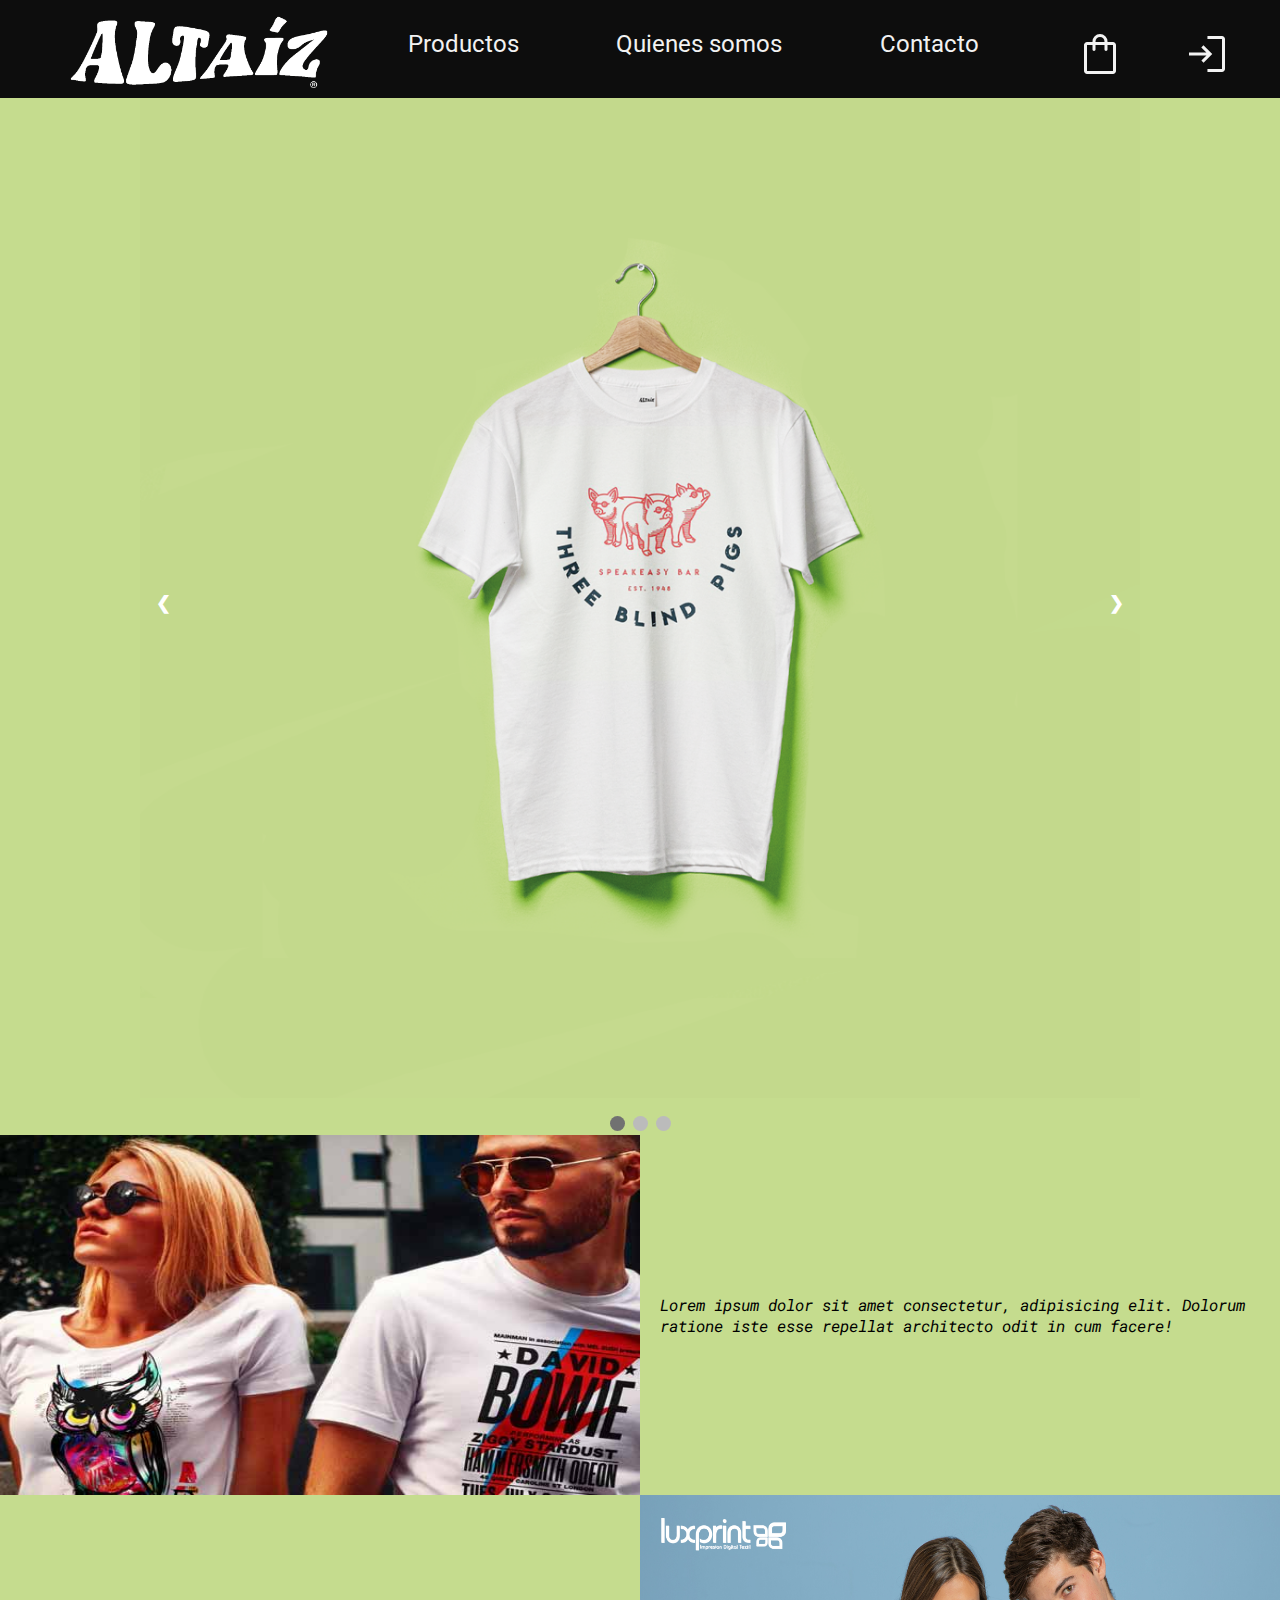
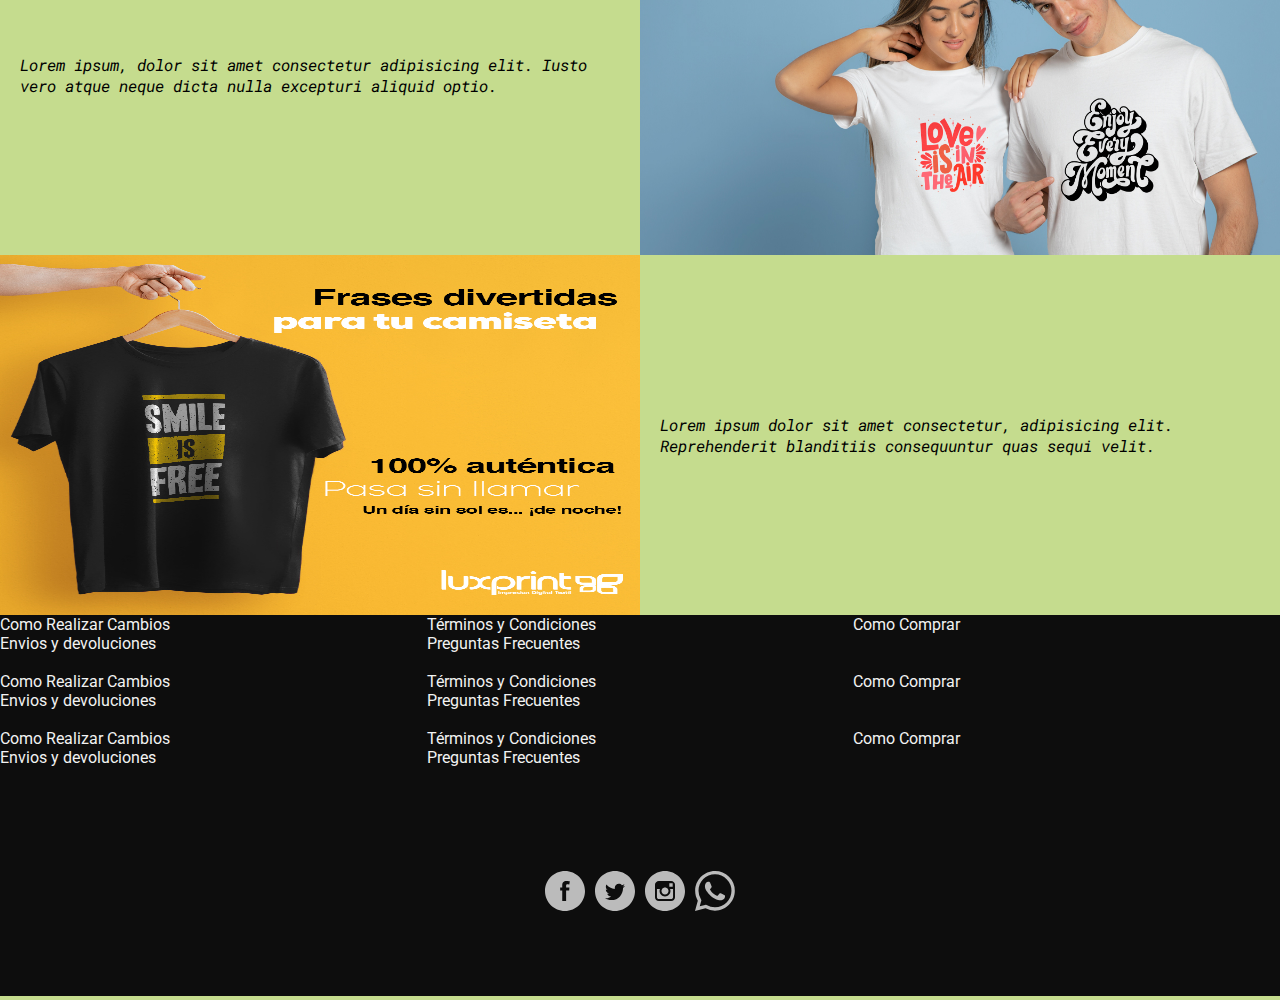
<file: index.html>
<html lang="en">
<head>
    <meta charset="UTF-8">
    <meta http-equiv="X-UA-Compatible" content="IE=edge">
    <meta name="viewport" content="width=device-width, initial-scale=1.0">
    <link rel="stylesheet" href="css/style.css">
    <link rel="preconnect" href="https://fonts.googleapis.com">
    <link rel="preconnect" href="https://fonts.gstatic.com" crossorigin>
    <link href="https://fonts.googleapis.com/css2?family=Roboto+Mono:wght@300;400;500&display=swap" rel="stylesheet">
    <link href="https://fonts.googleapis.com/css2?family=Rubik:wght@300;400;500;700&display=swap" rel="stylesheet">
    <link href="https://fonts.googleapis.com/css2?family=Roboto:wght@300;400;700&display=swap" rel="stylesheet">

    <title>Altaiz</title>
</head>
<body>
    <header>
        <div class="nav-bar">
            <ul>
                <li><a href="index.html" class="logo"><img src="css/img/altaiz-blanco.png" alt="logo"></li></a>
                <li class="li-header"><a href="productos.html">Productos</li></a>
                <hr>
                <li class="li-header"><a href="#">Quienes somos</li></a>
                <hr>
                <li class="li-header"><a href="#">Contacto</li></a>
                <hr>
                <li class="li-header"><a href="#"><svg xmlns="http://www.w3.org/2000/svg" height="48" width="48"><path d="M11 44q-1.2 0-2.1-.9Q8 42.2 8 41V15q0-1.2.9-2.1.9-.9 2.1-.9h5.5v-.5q0-3.15 2.175-5.325Q20.85 4 24 4q3.15 0 5.325 2.175Q31.5 8.35 31.5 11.5v.5H37q1.2 0 2.1.9.9.9.9 2.1v26q0 1.2-.9 2.1-.9.9-2.1.9Zm0-3h26V15h-5.5v4.5q0 .65-.425 1.075Q30.65 21 30 21q-.65 0-1.075-.425-.425-.425-.425-1.075V15h-9v4.5q0 .65-.425 1.075Q18.65 21 18 21q-.65 0-1.075-.425-.425-.425-.425-1.075V15H11v26Zm8.5-29h9v-.5q0-1.9-1.3-3.2Q25.9 7 24 7q-1.9 0-3.2 1.3-1.3 1.3-1.3 3.2ZM11 41V15v26Z"/></svg></li></a>
                <li class="li-header"><a href="#"><svg xmlns="http://www.w3.org/2000/svg" height="48" width="48"><path d="M24.45 42v-3H39V9H24.45V6H39q1.2 0 2.1.9.9.9.9 2.1v30q0 1.2-.9 2.1-.9.9-2.1.9Zm-3.9-9.25L18.4 30.6l5.1-5.1H6v-3h17.4l-5.1-5.1 2.15-2.15 8.8 8.8Z"/></svg></li></a>                
            </ul>
        </div>
    </header>
    
    <!-- Slideshow contenedor -->
<div class="slideshow-container">

    <!-- Imagenes-->
    <div class="mySlides fade">
      <img src="css/img/remera-palejo33.png" style="width:100%">
    </div>
  
    <div class="mySlides fade">
      <img src="css/img/camiseta-2.png" style="width:100%">
    </div>
  
    <div class="mySlides fade">
      <img src="css/img/camiseta-3.png" style="width:100%">
    </div>
  
    <!-- Botones anterior y siguiente -->
    <a class="prev" onclick="plusSlides(-1)">&#10094;</a>
    <a class="next" onclick="plusSlides(1)">&#10095;</a>
  </div>
  <br>
  
  <!-- The dots/circles -->
  <div style="text-align:center">
    <span class="dot" onclick="currentSlide(1)"></span>
    <span class="dot" onclick="currentSlide(2)"></span>
    <span class="dot" onclick="currentSlide(3)"></span>
  </div>
  <script src="slideshow.js"></script>
    <div class="img-txt">
        <div class="img-txt-img">
            <img src="css/img/img-txt-1.jpeg" alt="img-txt">
        </div>
        <div class="img-txt-txt">
            Lorem ipsum dolor sit amet consectetur, adipisicing elit. Dolorum ratione iste esse repellat architecto odit in cum facere!
        </div>
    </div>
    <div class="img-txt img-txt-rev">
        <div class="img-txt-img">
            <img src="css/img/img-txt-2.jpg" alt="">
        </div>
        <div class="img-txt-txt">
            Lorem ipsum, dolor sit amet consectetur adipisicing elit. Iusto vero atque neque dicta nulla excepturi aliquid optio.
        </div>
    </div>
    <div class="img-txt">
        <div class="img-txt-img">
            <img src="css/img/img-txt-3.jpg" alt="">
        </div>
        <div class="img-txt-txt">
            Lorem ipsum dolor sit amet consectetur, adipisicing elit. Reprehenderit blanditiis consequuntur quas sequi velit.
        </div>
    </div>
     <!-- footer -->
  <footer>
    <div class="footer">
    <ul>
        <li><a href="#">Como Realizar Cambios</a></li>
        <li><a href="#">Términos y Condiciones</a></li>
        <li><a href="#">Como Comprar</a></li>
        <li><a href="#">Envios y devoluciones</a></li>
        <li><a href="#">Preguntas Frecuentes</a></li>
    </ul>
    <ul>
        <li><a href="#">Como Realizar Cambios</a></li>
        <li><a href="#">Términos y Condiciones</a></li>
        <li><a href="#">Como Comprar</a></li>
        <li><a href="#">Envios y devoluciones</a></li>
        <li><a href="#">Preguntas Frecuentes</a></li>
    </ul>
    <ul>
        <li><a href="#">Como Realizar Cambios</a></li>
        <li><a href="#">Términos y Condiciones</a></li>
        <li><a href="#">Como Comprar</a></li>
        <li><a href="#">Envios y devoluciones</a></li>
        <li><a href="#">Preguntas Frecuentes</a></li>
    </ul>
    <div class="redes">
      
       <div class="redes-fb">
        <a href="#"> <svg fill="#000000" height="200px" width="200px" version="1.1" id="Layer_1" xmlns="http://www.w3.org/2000/svg" xmlns:xlink="http://www.w3.org/1999/xlink" viewBox="-143 145 512 512" xml:space="preserve"><g id="SVGRepo_bgCarrier" stroke-width="0"></g><g id="SVGRepo_tracerCarrier" stroke-linecap="round" stroke-linejoin="round"></g><g id="SVGRepo_iconCarrier"> <path d="M113,145c-141.4,0-256,114.6-256,256s114.6,256,256,256s256-114.6,256-256S254.4,145,113,145z M169.5,357.6l-2.9,38.3h-39.3 v133H77.7v-133H51.2v-38.3h26.5v-25.7c0-11.3,0.3-28.8,8.5-39.7c8.7-11.5,20.6-19.3,41.1-19.3c33.4,0,47.4,4.8,47.4,4.8l-6.6,39.2 c0,0-11-3.2-21.3-3.2c-10.3,0-19.5,3.7-19.5,14v29.9H169.5z"></path> </g></svg></a>
    </div>
    <div class="redes-tw">
        <a href="#"><svg fill="#000000" height="200px" width="200px" version="1.1" id="Layer_1" xmlns="http://www.w3.org/2000/svg" xmlns:xlink="http://www.w3.org/1999/xlink" viewBox="-143 145 512 512" xml:space="preserve"><g id="SVGRepo_bgCarrier" stroke-width="0"></g><g id="SVGRepo_tracerCarrier" stroke-linecap="round" stroke-linejoin="round"></g><g id="SVGRepo_iconCarrier"> <path d="M113,145c-141.4,0-256,114.6-256,256s114.6,256,256,256s256-114.6,256-256S254.4,145,113,145z M215.2,361.2 c0.1,2.2,0.1,4.5,0.1,6.8c0,69.5-52.9,149.7-149.7,149.7c-29.7,0-57.4-8.7-80.6-23.6c4.1,0.5,8.3,0.7,12.6,0.7 c24.6,0,47.3-8.4,65.3-22.5c-23-0.4-42.5-15.6-49.1-36.5c3.2,0.6,6.5,0.9,9.9,0.9c4.8,0,9.5-0.6,13.9-1.9 C13.5,430-4.6,408.7-4.6,383.2v-0.6c7.1,3.9,15.2,6.3,23.8,6.6c-14.1-9.4-23.4-25.6-23.4-43.8c0-9.6,2.6-18.7,7.1-26.5 c26,31.9,64.7,52.8,108.4,55c-0.9-3.8-1.4-7.8-1.4-12c0-29,23.6-52.6,52.6-52.6c15.1,0,28.8,6.4,38.4,16.6 c12-2.4,23.2-6.7,33.4-12.8c-3.9,12.3-12.3,22.6-23.1,29.1c10.6-1.3,20.8-4.1,30.2-8.3C234.4,344.5,225.5,353.7,215.2,361.2z"></path> </g></svg></a>
    </div>
    <div class="redes-ig">
        <a href="https://www.instagram.com/altaizuy/" target="_blank"><svg fill="#000000" height="200px" width="200px" version="1.1" id="Layer_1" xmlns="http://www.w3.org/2000/svg" xmlns:xlink="http://www.w3.org/1999/xlink" viewBox="-143 145 512 512" xml:space="preserve"><g id="SVGRepo_bgCarrier" stroke-width="0"></g><g id="SVGRepo_tracerCarrier" stroke-linecap="round" stroke-linejoin="round"></g><g id="SVGRepo_iconCarrier"> <g> <path d="M113,446c24.8,0,45.1-20.2,45.1-45.1c0-9.8-3.2-18.9-8.5-26.3c-8.2-11.3-21.5-18.8-36.5-18.8s-28.3,7.4-36.5,18.8 c-5.3,7.4-8.5,16.5-8.5,26.3C68,425.8,88.2,446,113,446z"></path> <polygon points="211.4,345.9 211.4,308.1 211.4,302.5 205.8,302.5 168,302.6 168.2,346 "></polygon> <path d="M183,401c0,38.6-31.4,70-70,70c-38.6,0-70-31.4-70-70c0-9.3,1.9-18.2,5.2-26.3H10v104.8C10,493,21,504,34.5,504h157 c13.5,0,24.5-11,24.5-24.5V374.7h-38.2C181.2,382.8,183,391.7,183,401z"></path> <path d="M113,145c-141.4,0-256,114.6-256,256s114.6,256,256,256s256-114.6,256-256S254.4,145,113,145z M241,374.7v104.8 c0,27.3-22.2,49.5-49.5,49.5h-157C7.2,529-15,506.8-15,479.5V374.7v-52.3c0-27.3,22.2-49.5,49.5-49.5h157 c27.3,0,49.5,22.2,49.5,49.5V374.7z"></path> </g> </g></svg></a>
    </div>
    <div class="redes-wp">
        <a href="#"><svg width="200px" height="200px" viewBox="0 0 16 16" xmlns="http://www.w3.org/2000/svg" fill="#000000" class="bi bi-whatsapp"><g id="SVGRepo_bgCarrier" stroke-width="0"></g><g id="SVGRepo_tracerCarrier" stroke-linecap="round" stroke-linejoin="round"></g><g id="SVGRepo_iconCarrier"> <path d="M13.601 2.326A7.854 7.854 0 0 0 7.994 0C3.627 0 .068 3.558.064 7.926c0 1.399.366 2.76 1.057 3.965L0 16l4.204-1.102a7.933 7.933 0 0 0 3.79.965h.004c4.368 0 7.926-3.558 7.93-7.93A7.898 7.898 0 0 0 13.6 2.326zM7.994 14.521a6.573 6.573 0 0 1-3.356-.92l-.24-.144-2.494.654.666-2.433-.156-.251a6.56 6.56 0 0 1-1.007-3.505c0-3.626 2.957-6.584 6.591-6.584a6.56 6.56 0 0 1 4.66 1.931 6.557 6.557 0 0 1 1.928 4.66c-.004 3.639-2.961 6.592-6.592 6.592zm3.615-4.934c-.197-.099-1.17-.578-1.353-.646-.182-.065-.315-.099-.445.099-.133.197-.513.646-.627.775-.114.133-.232.148-.43.05-.197-.1-.836-.308-1.592-.985-.59-.525-.985-1.175-1.103-1.372-.114-.198-.011-.304.088-.403.087-.088.197-.232.296-.346.1-.114.133-.198.198-.33.065-.134.034-.248-.015-.347-.05-.099-.445-1.076-.612-1.47-.16-.389-.323-.335-.445-.34-.114-.007-.247-.007-.38-.007a.729.729 0 0 0-.529.247c-.182.198-.691.677-.691 1.654 0 .977.71 1.916.81 2.049.098.133 1.394 2.132 3.383 2.992.47.205.84.326 1.129.418.475.152.904.129 1.246.08.38-.058 1.171-.48 1.338-.943.164-.464.164-.86.114-.943-.049-.084-.182-.133-.38-.232z"></path> </g></svg></a>
    </div>
    </div>
    </div>
  </footer>
</body>
</html>
</file>
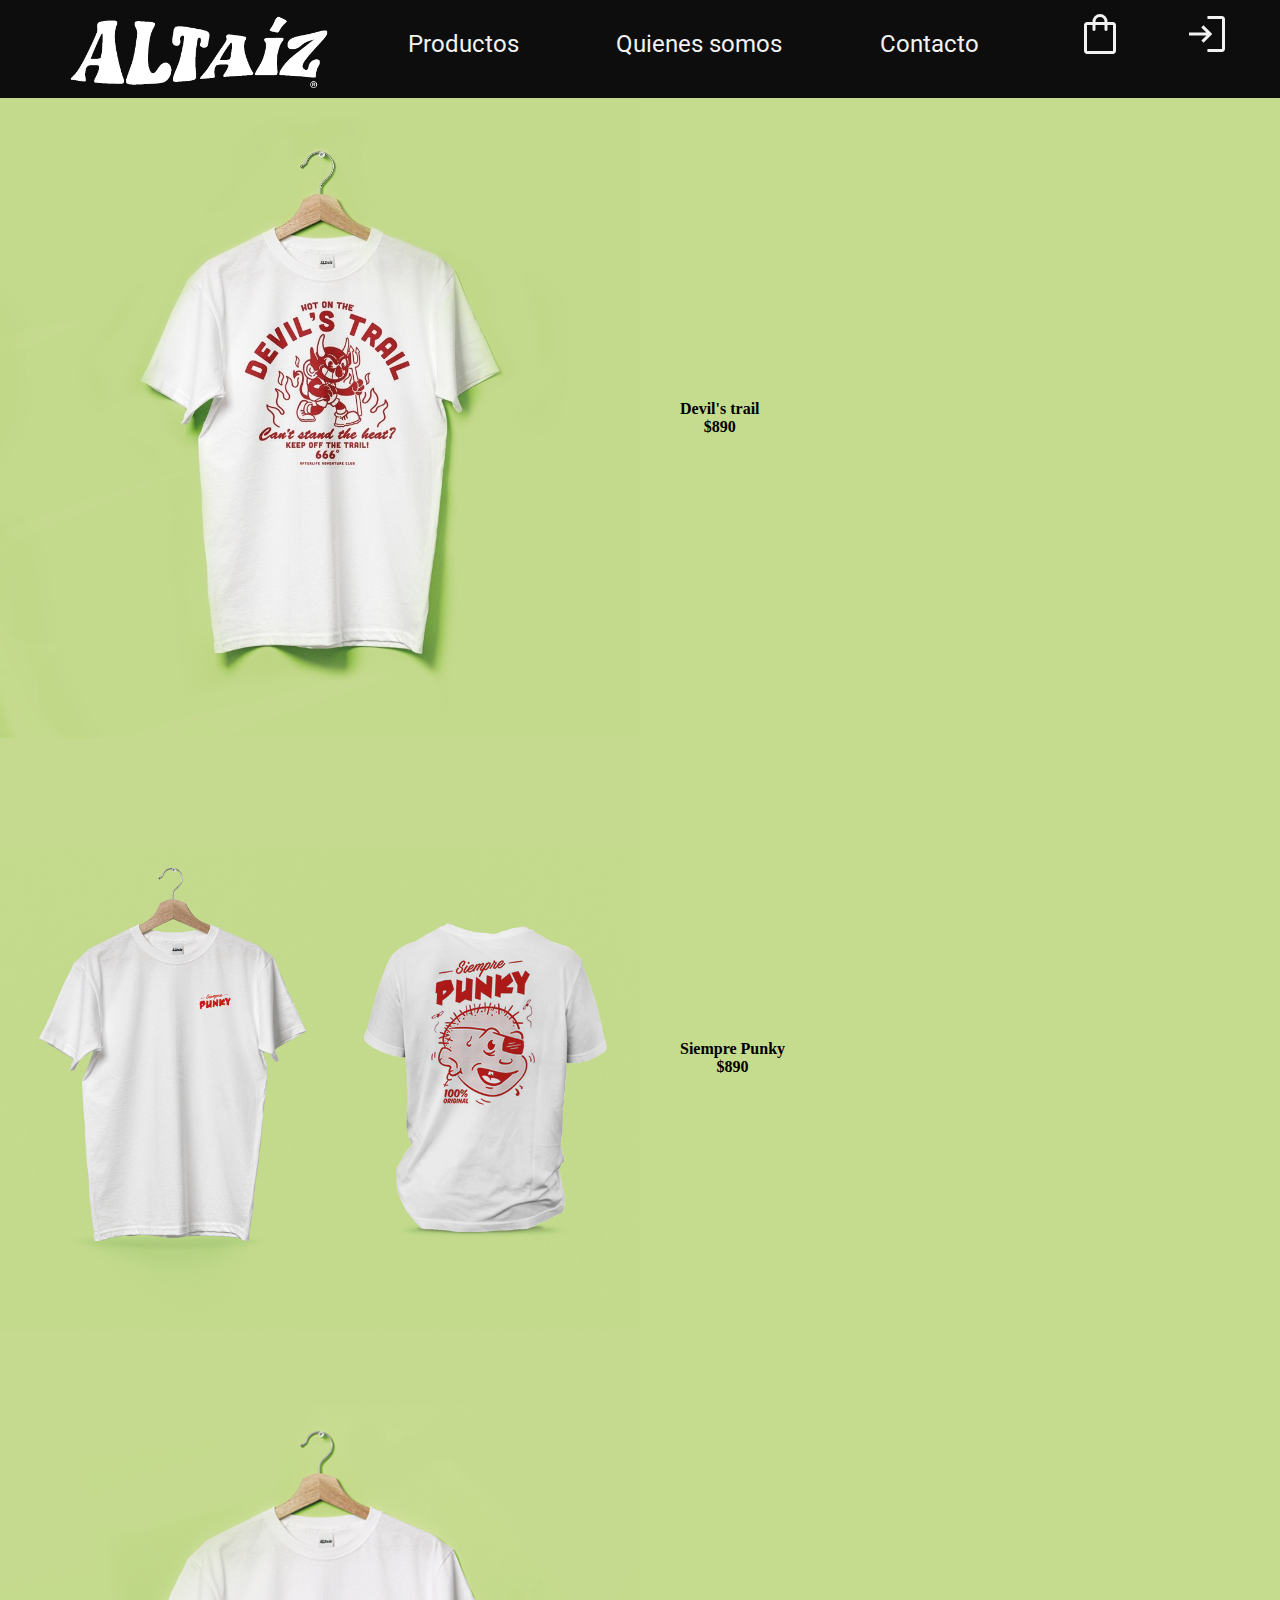
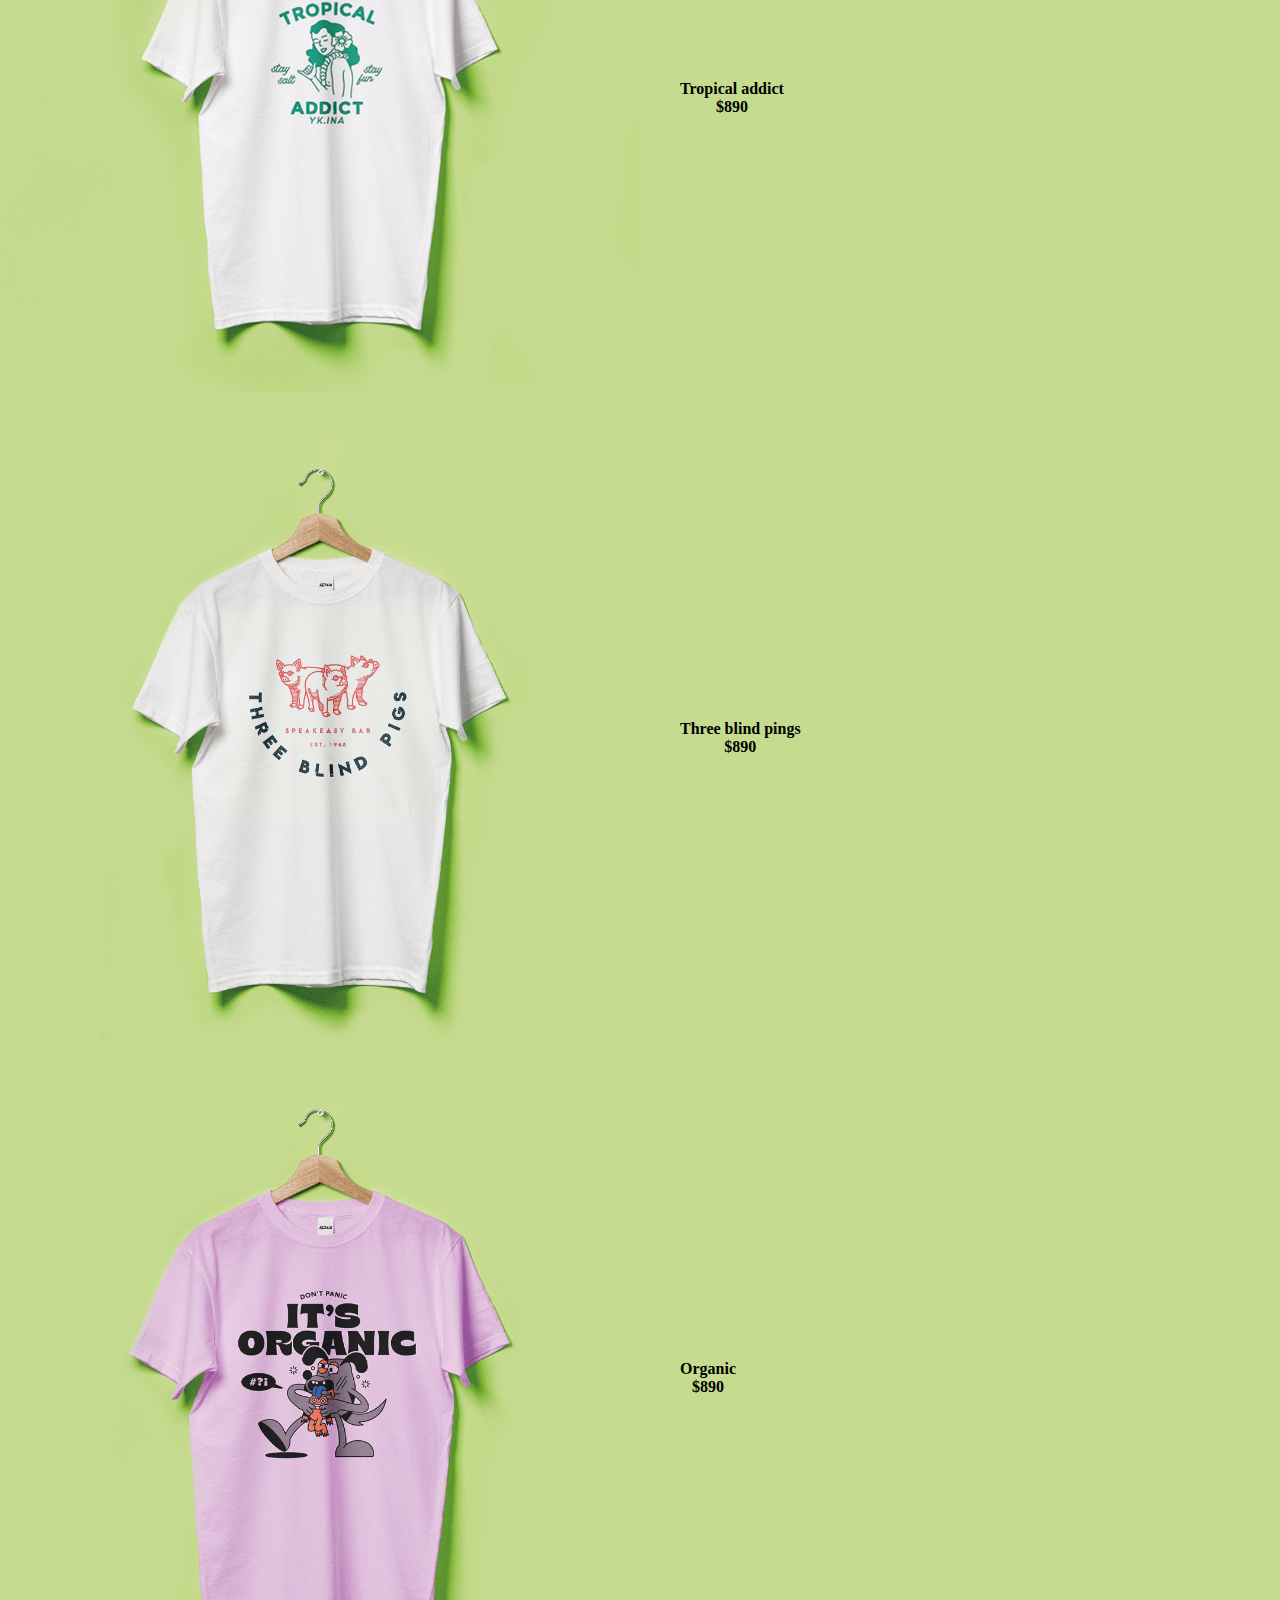
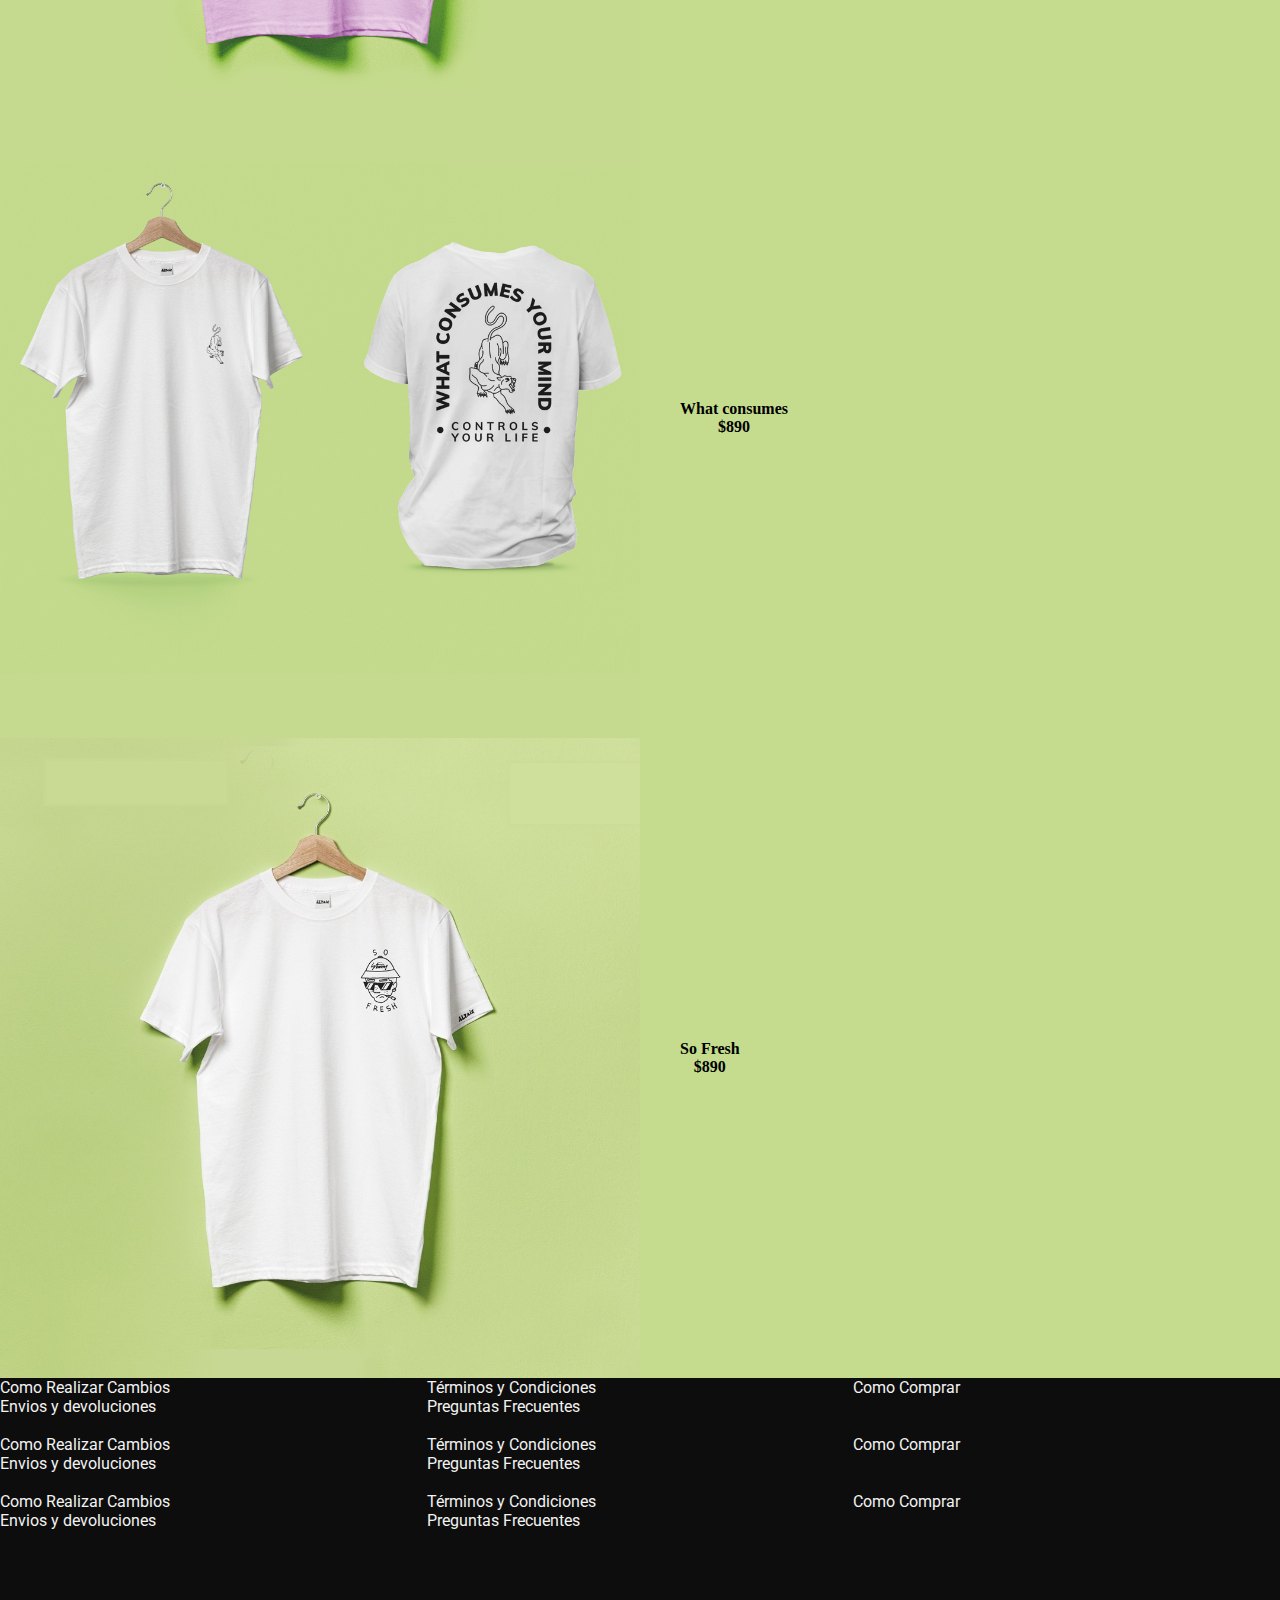
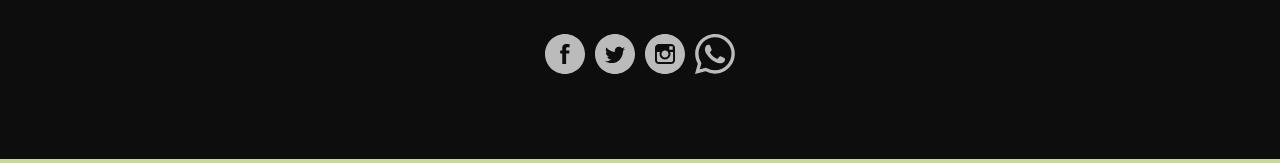
<file: productos.html>
<html lang="en">
<head>
    <meta charset="UTF-8">
    <meta http-equiv="X-UA-Compatible" content="IE=edge">
    <meta name="viewport" content="width=device-width, initial-scale=1.0">
    <link rel="stylesheet" href="css/style.css">
    <link rel="stylesheet" href="css/style.css">
    <link rel="preconnect" href="https://fonts.googleapis.com">
    <link rel="preconnect" href="https://fonts.gstatic.com" crossorigin>
    <link href="https://fonts.googleapis.com/css2?family=Roboto+Mono:wght@300;400;500&display=swap" rel="stylesheet">
    <link href="https://fonts.googleapis.com/css2?family=Rubik:wght@300;400;500;700&display=swap" rel="stylesheet">
    <link href="https://fonts.googleapis.com/css2?family=Roboto:wght@300;400;700&display=swap" rel="stylesheet">
    <title>Altaiz</title>
</head>
<body>
    <header>
        <div class="nav-bar">
            <ul>
                <li><a href="index.html" class="logo"><img src="css/img/altaiz-blanco.png" alt="logo"></li></a>
                <li class="li-header"><a href="productos.html">Productos</li></a>
                <hr>
                <li class="li-header"><a href="#">Quienes somos</li></a>
                <hr>
                <li class="li-header"><a href="#">Contacto</li></a>
                <hr>
                <li><a href="#"><svg xmlns="http://www.w3.org/2000/svg" height="48" width="48"><path d="M11 44q-1.2 0-2.1-.9Q8 42.2 8 41V15q0-1.2.9-2.1.9-.9 2.1-.9h5.5v-.5q0-3.15 2.175-5.325Q20.85 4 24 4q3.15 0 5.325 2.175Q31.5 8.35 31.5 11.5v.5H37q1.2 0 2.1.9.9.9.9 2.1v26q0 1.2-.9 2.1-.9.9-2.1.9Zm0-3h26V15h-5.5v4.5q0 .65-.425 1.075Q30.65 21 30 21q-.65 0-1.075-.425-.425-.425-.425-1.075V15h-9v4.5q0 .65-.425 1.075Q18.65 21 18 21q-.65 0-1.075-.425-.425-.425-.425-1.075V15H11v26Zm8.5-29h9v-.5q0-1.9-1.3-3.2Q25.9 7 24 7q-1.9 0-3.2 1.3-1.3 1.3-1.3 3.2ZM11 41V15v26Z"/></svg></li></a>
                <li><a href="#"><svg xmlns="http://www.w3.org/2000/svg" height="48" width="48"><path d="M24.45 42v-3H39V9H24.45V6H39q1.2 0 2.1.9.9.9.9 2.1v30q0 1.2-.9 2.1-.9.9-2.1.9Zm-3.9-9.25L18.4 30.6l5.1-5.1H6v-3h17.4l-5.1-5.1 2.15-2.15 8.8 8.8Z"/></svg></li></a>                
            </ul>
        </div>
    </header>

<div class="camisetas">
    <div class="camisetas-individual">
        <div class="camisetas-img">
            <img src="css/img/reme-1.jpg" alt="reme1">
        </div>
        <div class="camisetas-txt">
            Devil's trail
            <div class="camisetas-precio">
                $890
            </div>
        </div>
    </div>
    <div class="camisetas-individual">
        <div class="camisetas-img">
            <img src="css/img/reme-2.png" alt="reme2">
        </div>
        <div class="camisetas-txt">
            Siempre Punky
            <div class="camisetas-precio">
                $890
            </div>
        </div>
    </div>
    <div class="camisetas-individual">
        <div class="camisetas-img">
            <img src="css/img/reme-3.png" alt="reme3">
        </div>
        <div class="camisetas-txt">
            Tropical addict
            <div class="camisetas-precio">
                $890
            </div>
        </div>
    </div>
    <div class="camisetas-individual">
        <div class="camisetas-img">
            <img src="css/img/reme-4.png" alt="reme4">
        </div>
        <div class="camisetas-txt">
            Three blind pings
            <div class="camisetas-precio">
                $890
            </div>
        </div>
    </div>
    <div class="camisetas-individual">
        <div class="camisetas-img">
            <img src="css/img/reme-5.png" alt="reme1">
        </div>
        <div class="camisetas-txt">
            Organic
            <div class="camisetas-precio">
                $890
            </div>
        </div>
    </div>
    <div class="camisetas-individual">
        <div class="camisetas-img">
            <img src="css/img/reme-6.png" alt="reme1">
        </div>
        <div class="camisetas-txt">
            What consumes
            <div class="camisetas-precio">
                $890
            </div>
        </div>
    </div>
    <div class="camisetas-individual">
        <div class="camisetas-img">
            <img src="css/img/reme-8.jpg" alt="reme1">
        </div>
        <div class="camisetas-txt">
            So Fresh
            <div class="camisetas-precio">
                $890
            </div>
        </div>
    </div>
</div>
       <!-- footer -->
  <footer>
    <div class="footer">
    <ul>
        <li><a href="#">Como Realizar Cambios</a></li>
        <li><a href="#">Términos y Condiciones</a></li>
        <li><a href="#">Como Comprar</a></li>
        <li><a href="#">Envios y devoluciones</a></li>
        <li><a href="#">Preguntas Frecuentes</a></li>
    </ul>
    <ul>
        <li><a href="#">Como Realizar Cambios</a></li>
        <li><a href="#">Términos y Condiciones</a></li>
        <li><a href="#">Como Comprar</a></li>
        <li><a href="#">Envios y devoluciones</a></li>
        <li><a href="#">Preguntas Frecuentes</a></li>
    </ul>
    <ul>
        <li><a href="#">Como Realizar Cambios</a></li>
        <li><a href="#">Términos y Condiciones</a></li>
        <li><a href="#">Como Comprar</a></li>
        <li><a href="#">Envios y devoluciones</a></li>
        <li><a href="#">Preguntas Frecuentes</a></li>
    </ul>
    <div class="redes">
      
       <div class="redes-fb">
        <a href="#"> <svg fill="#000000" height="200px" width="200px" version="1.1" id="Layer_1" xmlns="http://www.w3.org/2000/svg" xmlns:xlink="http://www.w3.org/1999/xlink" viewBox="-143 145 512 512" xml:space="preserve"><g id="SVGRepo_bgCarrier" stroke-width="0"></g><g id="SVGRepo_tracerCarrier" stroke-linecap="round" stroke-linejoin="round"></g><g id="SVGRepo_iconCarrier"> <path d="M113,145c-141.4,0-256,114.6-256,256s114.6,256,256,256s256-114.6,256-256S254.4,145,113,145z M169.5,357.6l-2.9,38.3h-39.3 v133H77.7v-133H51.2v-38.3h26.5v-25.7c0-11.3,0.3-28.8,8.5-39.7c8.7-11.5,20.6-19.3,41.1-19.3c33.4,0,47.4,4.8,47.4,4.8l-6.6,39.2 c0,0-11-3.2-21.3-3.2c-10.3,0-19.5,3.7-19.5,14v29.9H169.5z"></path> </g></svg></a>
    </div>
    <div class="redes-tw">
        <a href="#"><svg fill="#000000" height="200px" width="200px" version="1.1" id="Layer_1" xmlns="http://www.w3.org/2000/svg" xmlns:xlink="http://www.w3.org/1999/xlink" viewBox="-143 145 512 512" xml:space="preserve"><g id="SVGRepo_bgCarrier" stroke-width="0"></g><g id="SVGRepo_tracerCarrier" stroke-linecap="round" stroke-linejoin="round"></g><g id="SVGRepo_iconCarrier"> <path d="M113,145c-141.4,0-256,114.6-256,256s114.6,256,256,256s256-114.6,256-256S254.4,145,113,145z M215.2,361.2 c0.1,2.2,0.1,4.5,0.1,6.8c0,69.5-52.9,149.7-149.7,149.7c-29.7,0-57.4-8.7-80.6-23.6c4.1,0.5,8.3,0.7,12.6,0.7 c24.6,0,47.3-8.4,65.3-22.5c-23-0.4-42.5-15.6-49.1-36.5c3.2,0.6,6.5,0.9,9.9,0.9c4.8,0,9.5-0.6,13.9-1.9 C13.5,430-4.6,408.7-4.6,383.2v-0.6c7.1,3.9,15.2,6.3,23.8,6.6c-14.1-9.4-23.4-25.6-23.4-43.8c0-9.6,2.6-18.7,7.1-26.5 c26,31.9,64.7,52.8,108.4,55c-0.9-3.8-1.4-7.8-1.4-12c0-29,23.6-52.6,52.6-52.6c15.1,0,28.8,6.4,38.4,16.6 c12-2.4,23.2-6.7,33.4-12.8c-3.9,12.3-12.3,22.6-23.1,29.1c10.6-1.3,20.8-4.1,30.2-8.3C234.4,344.5,225.5,353.7,215.2,361.2z"></path> </g></svg></a>
    </div>
    <div class="redes-ig">
        <a href="https://www.instagram.com/altaizuy/" target="_blank"><svg fill="#000000" height="200px" width="200px" version="1.1" id="Layer_1" xmlns="http://www.w3.org/2000/svg" xmlns:xlink="http://www.w3.org/1999/xlink" viewBox="-143 145 512 512" xml:space="preserve"><g id="SVGRepo_bgCarrier" stroke-width="0"></g><g id="SVGRepo_tracerCarrier" stroke-linecap="round" stroke-linejoin="round"></g><g id="SVGRepo_iconCarrier"> <g> <path d="M113,446c24.8,0,45.1-20.2,45.1-45.1c0-9.8-3.2-18.9-8.5-26.3c-8.2-11.3-21.5-18.8-36.5-18.8s-28.3,7.4-36.5,18.8 c-5.3,7.4-8.5,16.5-8.5,26.3C68,425.8,88.2,446,113,446z"></path> <polygon points="211.4,345.9 211.4,308.1 211.4,302.5 205.8,302.5 168,302.6 168.2,346 "></polygon> <path d="M183,401c0,38.6-31.4,70-70,70c-38.6,0-70-31.4-70-70c0-9.3,1.9-18.2,5.2-26.3H10v104.8C10,493,21,504,34.5,504h157 c13.5,0,24.5-11,24.5-24.5V374.7h-38.2C181.2,382.8,183,391.7,183,401z"></path> <path d="M113,145c-141.4,0-256,114.6-256,256s114.6,256,256,256s256-114.6,256-256S254.4,145,113,145z M241,374.7v104.8 c0,27.3-22.2,49.5-49.5,49.5h-157C7.2,529-15,506.8-15,479.5V374.7v-52.3c0-27.3,22.2-49.5,49.5-49.5h157 c27.3,0,49.5,22.2,49.5,49.5V374.7z"></path> </g> </g></svg></a>
    </div>
    <div class="redes-wp">
        <a href="#"><svg width="200px" height="200px" viewBox="0 0 16 16" xmlns="http://www.w3.org/2000/svg" fill="#000000" class="bi bi-whatsapp"><g id="SVGRepo_bgCarrier" stroke-width="0"></g><g id="SVGRepo_tracerCarrier" stroke-linecap="round" stroke-linejoin="round"></g><g id="SVGRepo_iconCarrier"> <path d="M13.601 2.326A7.854 7.854 0 0 0 7.994 0C3.627 0 .068 3.558.064 7.926c0 1.399.366 2.76 1.057 3.965L0 16l4.204-1.102a7.933 7.933 0 0 0 3.79.965h.004c4.368 0 7.926-3.558 7.93-7.93A7.898 7.898 0 0 0 13.6 2.326zM7.994 14.521a6.573 6.573 0 0 1-3.356-.92l-.24-.144-2.494.654.666-2.433-.156-.251a6.56 6.56 0 0 1-1.007-3.505c0-3.626 2.957-6.584 6.591-6.584a6.56 6.56 0 0 1 4.66 1.931 6.557 6.557 0 0 1 1.928 4.66c-.004 3.639-2.961 6.592-6.592 6.592zm3.615-4.934c-.197-.099-1.17-.578-1.353-.646-.182-.065-.315-.099-.445.099-.133.197-.513.646-.627.775-.114.133-.232.148-.43.05-.197-.1-.836-.308-1.592-.985-.59-.525-.985-1.175-1.103-1.372-.114-.198-.011-.304.088-.403.087-.088.197-.232.296-.346.1-.114.133-.198.198-.33.065-.134.034-.248-.015-.347-.05-.099-.445-1.076-.612-1.47-.16-.389-.323-.335-.445-.34-.114-.007-.247-.007-.38-.007a.729.729 0 0 0-.529.247c-.182.198-.691.677-.691 1.654 0 .977.71 1.916.81 2.049.098.133 1.394 2.132 3.383 2.992.47.205.84.326 1.129.418.475.152.904.129 1.246.08.38-.058 1.171-.48 1.338-.943.164-.464.164-.86.114-.943-.049-.084-.182-.133-.38-.232z"></path> </g></svg></a>
    </div>
    </div>
    </div>
  </footer>
</body>
</html>
</file>
<file: css/style.css>
:root{
    --green-light: #04BF7B;
    --green-normal: #038C5A;
    --green-dark: #0B593C;
    --black: #0D0D0D;
    --white: #F2F2F2;
    --background:  rgb(197, 220, 142) ;
    --orange-light: #F5C951;
    --orange-dark: #DE7B54;
    /* font-family: 'Roboto', sans-serif; 300 400 700*/
    /* font-family: 'Rubik', sans-serif; 300 400 500 700 */
    /* font-family: 'Roboto Mono', monospace; */
}
body{
    background-color: var(--background);   
    margin: 0;
    padding: 0;
    box-sizing: border-box;
}
* {
    margin:0px;
    padding:0px;
}
a{
  text-decoration: none;
  color: var(--white);
}
a:hover{
  color: #bbb;
}
ul{
    list-style: none;
}
/* header */
.logo img{
    width: 300px;
}
.nav-bar{
    font-family: 'Roboto', sans-serif;
    font-size: 24px;
    background-color: var(--black);
}
.nav-bar li{
    margin: 10px;
}
svg{
    fill: var(--white);
}
hr{
    border: none;
    height: 0.5px;
    background-color: #bbb;
}
/* footer */
footer{
    background-color: var(--black);
    font-family: 'Roboto', sans-serif;
}
footer:hover{
    color: #bbb;
}
footer ul{
    display: grid;
    grid-template-columns: 1fr 1fr 1fr;
    grid-template-rows: 1fr 1fr 1fr;
}
.redes{
    display: flex;
    justify-content: center;
    align-items: center;
}
.redes svg{
    width: 40px;
    margin: 5px;
    fill: #bbb;
}
.redes-fb svg:hover{
    fill: #4267B2;
    background-color: var(--white);
    border-radius: 50%;
    padding: 20px;
  }
  .redes-tw svg:hover{
    fill: #00acee;
    background-color: var(--white);
    border-radius: 50%;
  }
  .redes-ig svg:hover{
    fill: #d62976;
    background-color: var(--white);
    border-radius: 50%;
  }
  .redes-wp svg:hover{
    fill: #25D366;
  }
/* footer fin */

/* img-txt */
.img-txt-img img{
    width: 100vw;
    height: 25vh;
}
.img-txt-txt{
    font-family: 'Roboto Mono', monospace;
    font-style: italic;
    margin: 20px;
    display: flex;  
    align-items: center;
}
/* Slideshow container */
.slideshow-container {
    max-width: 1000px;
    position: relative;
    margin: auto;
  }
  
  /* esconder imagenes */
  .mySlides {
    display: none;
  }
  
  /* boton siguiente y anterior */
  .prev, .next {
    cursor: pointer;
    position: absolute;
    top: 50%;
    width: auto;
    margin-top: -22px;
    padding: 16px;
    color: white;
    font-weight: bold;
    font-size: 18px;
    transition: 0.6s ease;
    border-radius: 0 3px 3px 0;
    user-select: none;
  }
  
  /* Posision boton siguiente a la derecha*/
  .next {
    right: 0;
    border-radius: 3px 0 0 3px;
  }
  
  .prev:hover, .next:hover {
    background-color: rgba(0,0,0,0.8);
  }
  
  .dot {
    cursor: pointer;
    height: 15px;
    width: 15px;
    margin: 0 2px;
    background-color: #bbb;
    border-radius: 50%;
    display: inline-block;
    transition: background-color 0.6s ease;
  }
  
  .active, .dot:hover {
    background-color: #717171;
  }
  
  /* animacion desvanecimiento */
  .fade {
    animation-name: fade;
    animation-duration: 1.5s;
  }
  
  @keyframes fade {
    from {opacity: .4}
    to {opacity: 1}
  }


/* Productos */
.camisetas-individual{
    display: flex;
}
.camisetas-img img{
    width: 50vw;
}
.camisetas-txt{
    display: flex;
    flex-direction: column;
    justify-content: center;
    align-items: center;
    margin: 40px;
    font-weight: bold;
}
/* Productos fin */

@media screen and (min-width:700px){
    .nav-bar ul{
        display: flex;
        justify-content: space-evenly;
    }
    .logo{
        float: left;
    }
    .li-header{
        padding-top: 20px;
    }
    .img-txt{
        display: flex;
    }
    .img-txt-rev{
    flex-direction: row-reverse;
    }
    .img-txt-img img{
        width: 50vw;
        height: 40vh;
    }
}
@media screen and (max-width:700px) {
    .nav-bar{
        display: flex;
        justify-content: space-around;
        align-items: center;
        text-align: center;
    }
    footer ul{
      display: none;
    }
}
</file>
